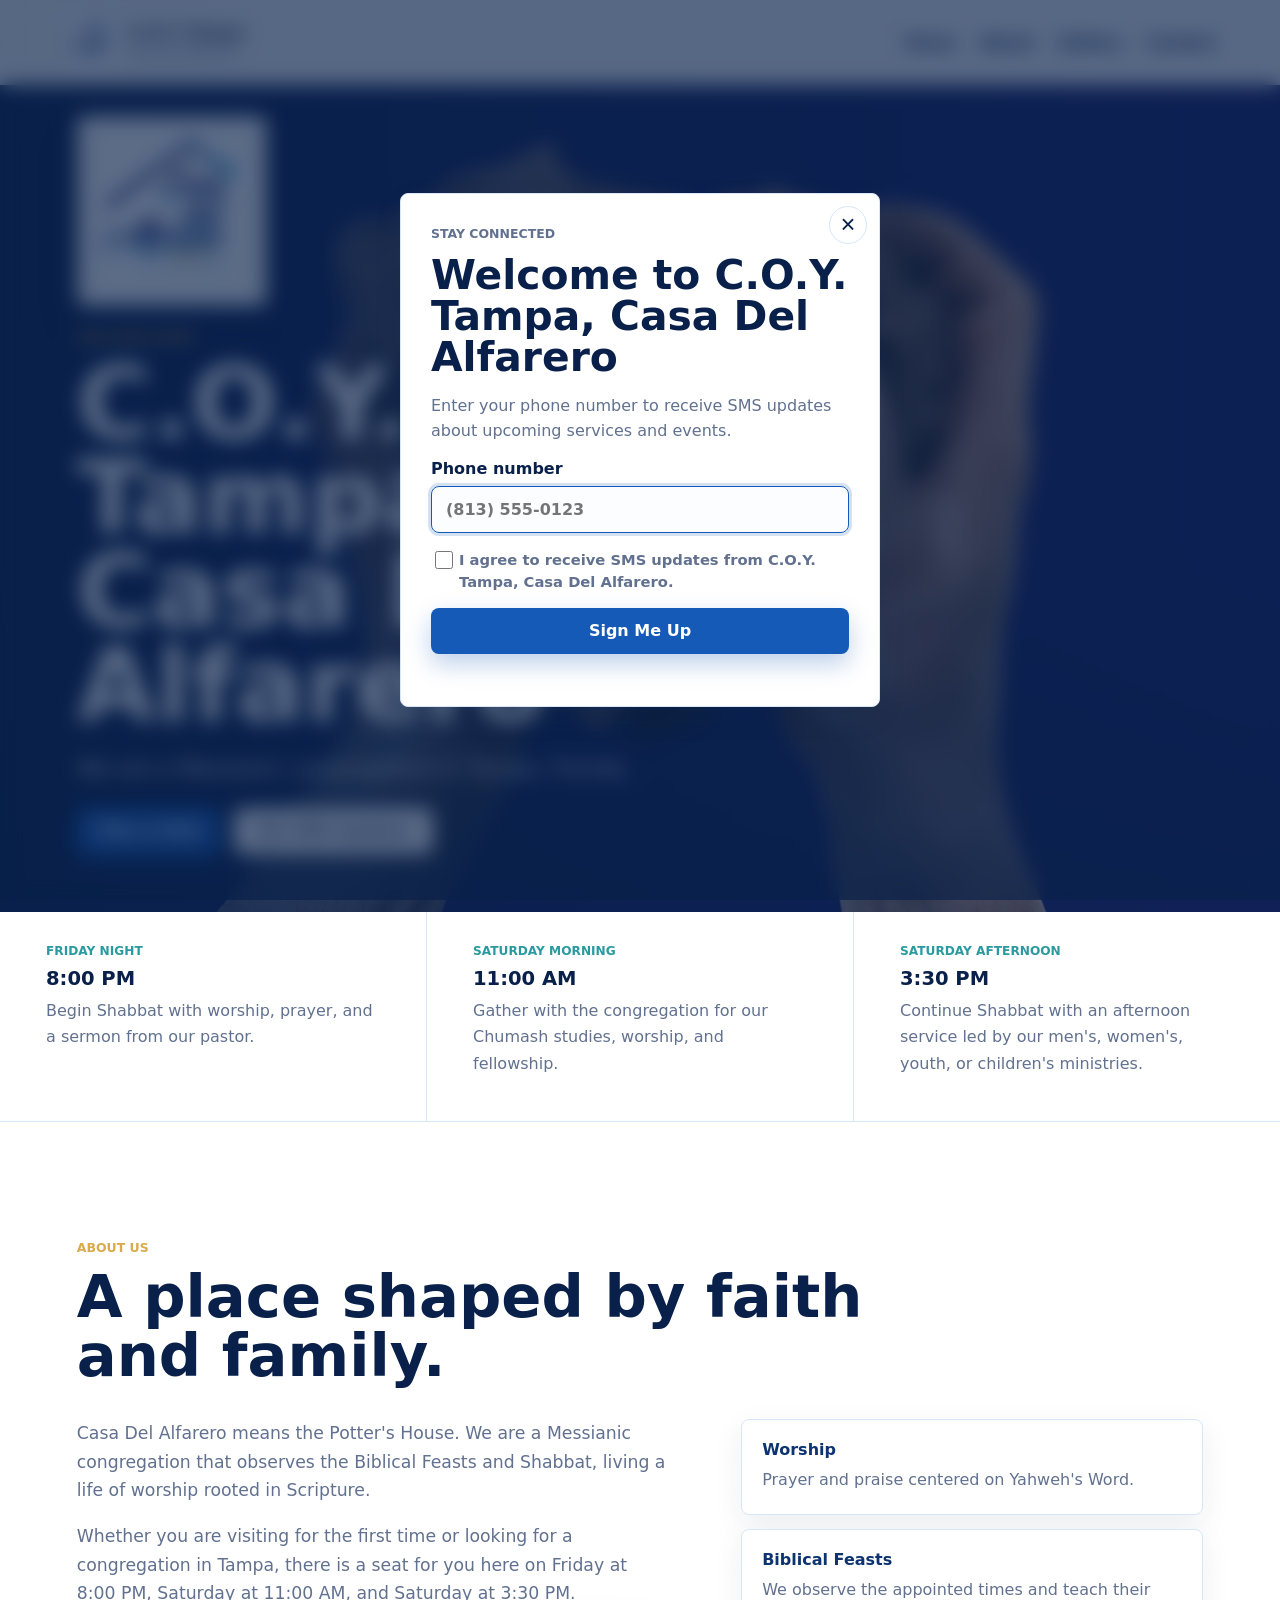
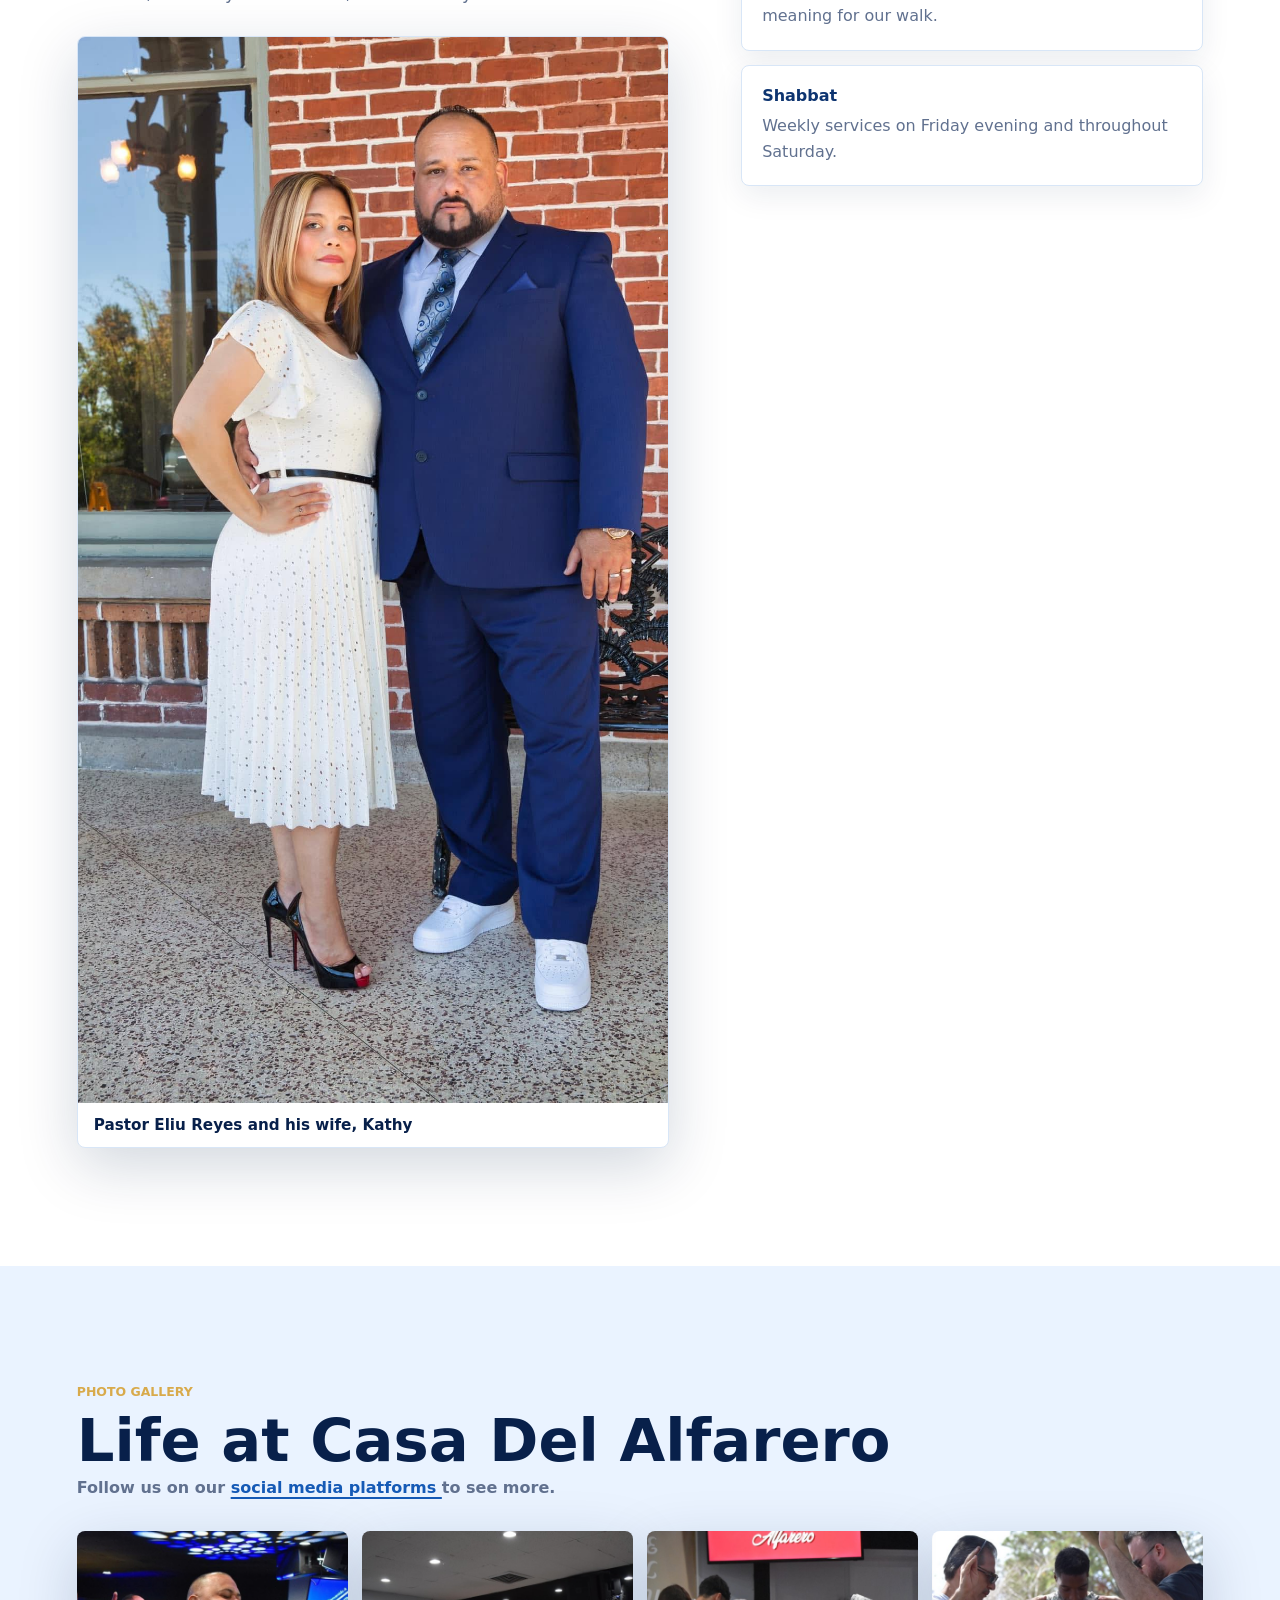
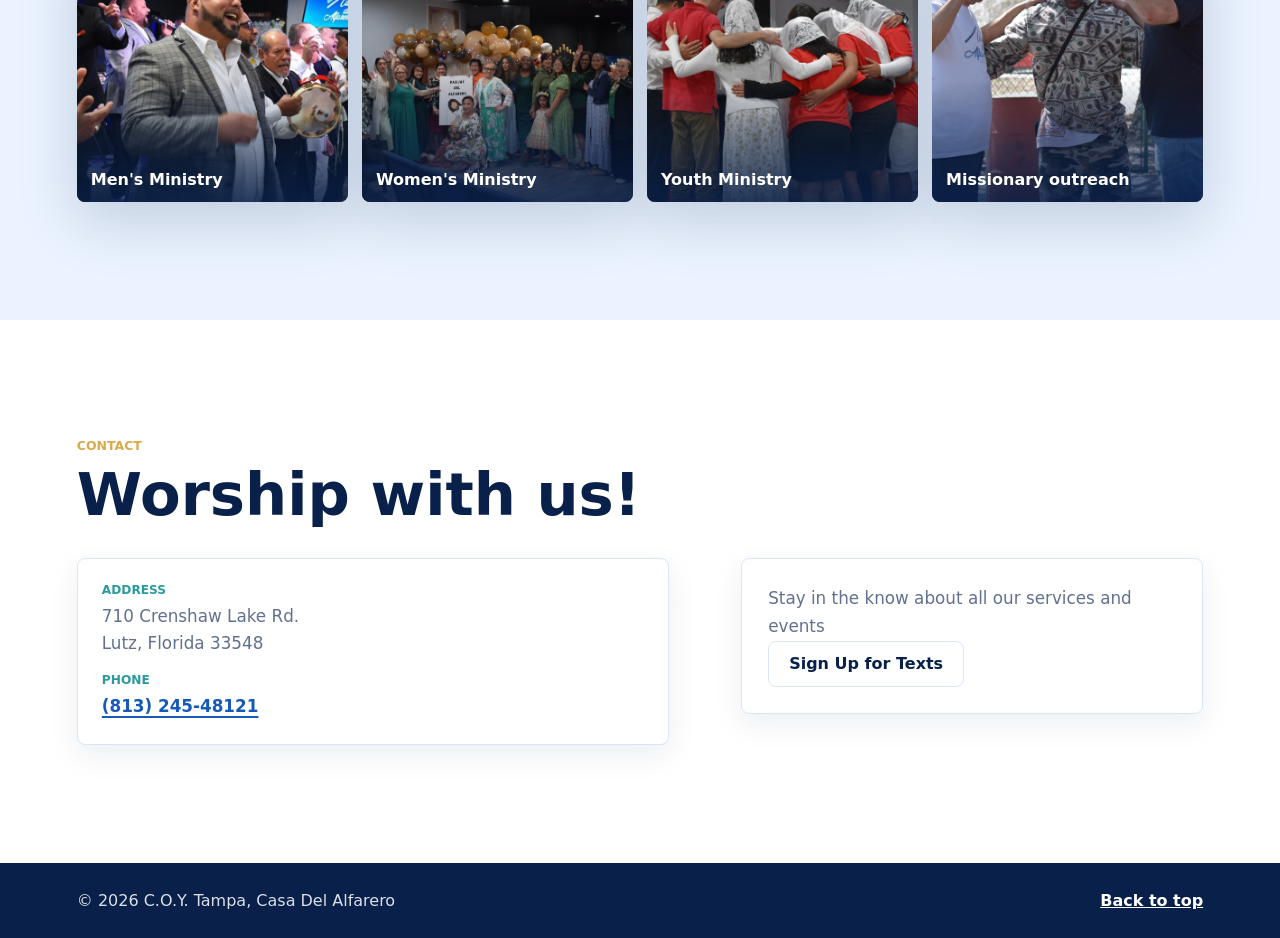
<file: index.html>
<!doctype html>
<html lang="en">
  <head>
    <meta charset="UTF-8" />
    <meta name="viewport" content="width=device-width, initial-scale=1.0" />
    <title>C.O.Y. Tampa, Casa Del Alfarero</title>
    <meta
      name="description"
      content="C.O.Y. Tampa, Casa Del Alfarero church website with service updates, events, gallery, and contact information."
    />
    <link rel="stylesheet" href="./styles.css?v=20260611-social" />
  </head>
  <body>
    <header class="site-header">
      <a class="brand" href="#home" aria-label="C.O.Y. Tampa, Casa Del Alfarero home">
        <img class="brand-logo" src="./assets/coy-logo.jpg" alt="Casa Del Alfarero C.O.Y. Tampa logo" />
        <span>
          <strong>C.O.Y. Tampa</strong>
          <small>Casa Del Alfarero</small>
        </span>
      </a>
      <nav class="nav-links" aria-label="Primary navigation">
        <a href="#home">Home</a>
        <a href="#about">About</a>
        <a href="#gallery">Gallery</a>
        <a href="#contact">Contact</a>
      </nav>
      <button class="menu-button" type="button" aria-label="Open menu" aria-expanded="false">
        <span></span>
        <span></span>
        <span></span>
      </button>
    </header>

    <main>
      <section id="home" class="hero">
        <div class="hero-bg" role="img" aria-label="Hands shaping clay"></div>
        <div class="hero-overlay"></div>
        <div class="hero-content">
          <img class="hero-logo" src="./assets/coy-logo.jpg" alt="Casa Del Alfarero C.O.Y. Tampa logo" />
          <p class="eyebrow" data-content="hero.eyebrow">Welcome home</p>
          <h1 data-content="hero.title">C.O.Y. Tampa, Casa Del Alfarero</h1>
          <p class="hero-copy" data-content="hero.copy">
            We are a Messianic congregation in Tampa, Florida.
          </p>
          <div class="hero-actions">
            <a class="button primary" href="#contact">Plan a Visit</a>
            <button class="button secondary" type="button" data-open-signup>Get SMS Updates</button>
          </div>
        </div>
      </section>

      <section class="info-band" aria-label="Quick service information">
        <article>
          <span data-content="services.0.label">Friday night</span>
          <strong data-content="services.0.time">8:00 PM</strong>
          <p data-content="services.0.description">Begin Shabbat with worship, prayer, and a sermon from our pastor.</p>
        </article>
        <article>
          <span data-content="services.1.label">Saturday morning</span>
          <strong data-content="services.1.time">11:00 AM</strong>
          <p data-content="services.1.description">Gather with the congregation for our Chumash studies, worship, and fellowship.</p>
        </article>
        <article>
          <span data-content="services.2.label">Saturday afternoon</span>
          <strong data-content="services.2.time">3:30 PM</strong>
          <p data-content="services.2.description">Continue Shabbat with an afternoon service led by our men's, women's, youth, or children's ministries.</p>
        </article>
      </section>

      <section id="about" class="section about-section">
        <div class="section-heading">
          <p class="eyebrow" data-content="about.eyebrow">About us</p>
          <h2 data-content="about.heading">A place shaped by faith and family.</h2>
        </div>
        <div class="about-grid">
          <div>
            <p data-content="about.paragraphs.0">
              Casa Del Alfarero means the Potter's House. We are a Messianic congregation
              that observes the Biblical Feasts and Shabbat, living a life of worship rooted in Scripture.
            </p>
            <p data-content="about.paragraphs.1">
              Whether you are visiting for the first time or looking for a congregation in Tampa,
              there is a seat for you here on Friday at 8:00 PM, Saturday at 11:00 AM, and
              Saturday at 3:30 PM.
            </p>
            <figure class="pastor-photo">
              <img
                src="./assets/pastor-elihu-kathy.jpg"
                alt="Pastor Eliu Reyes and his wife Kathy"
              />
              <figcaption>Pastor Eliu Reyes and his wife, Kathy</figcaption>
            </figure>
          </div>
          <div class="values">
            <div>
              <strong>Worship</strong>
              <span>Prayer and praise centered on Yahweh's Word.</span>
            </div>
            <div>
              <strong>Biblical Feasts</strong>
              <span>We observe the appointed times and teach their meaning for our walk.</span>
            </div>
            <div>
              <strong>Shabbat</strong>
              <span>Weekly services on Friday evening and throughout Saturday.</span>
            </div>
          </div>
        </div>
      </section>

      <section id="gallery" class="section gallery-section">
        <div class="section-heading gallery-heading">
          <div>
            <p class="eyebrow" data-content="gallery.eyebrow">Photo gallery</p>
            <h2 data-content="gallery.heading">Life at Casa Del Alfarero</h2>
            <p class="gallery-follow">
              <span data-content="gallery.followPrefix">Follow us on</span>
              <a href="https://linktr.ee/coytampa" target="_blank" rel="noreferrer">
                social media platforms
              </a>
              <span data-content="gallery.followSuffix"></span>
            </p>
          </div>
        </div>
        <div class="gallery-status" data-gallery-status hidden></div>
        <div class="gallery-grid" data-gallery-grid aria-live="polite"></div>
      </section>

      <section id="contact" class="section contact-section">
        <div class="section-heading">
          <p class="eyebrow" data-content="contact.eyebrow">Contact</p>
          <h2 data-content="contact.heading">Connect with us.</h2>
        </div>
        <div class="contact-layout">
          <div class="contact-info">
            <strong>C.O.Y. Tampa, Casa Del Alfarero</strong>
            <div>
              <span>Address</span>
              <p>710 Crenshaw Lake Rd.<br />Lutz, Florida 33548</p>
            </div>
            <div>
              <span>Phone</span>
              <p><a href="tel:+181324548121">(813) 245-48121</a></p>
            </div>
          </div>
          <form class="contact-form is-hidden" data-contact-form>
            <label>
              Name
              <input type="text" name="name" autocomplete="name" />
            </label>
            <label>
              Phone
              <input type="tel" name="phone" autocomplete="tel" />
            </label>
            <label>
              Message
              <textarea name="message" rows="5"></textarea>
            </label>
            <button class="button primary" type="submit">Send Message</button>
            <p class="form-note" data-contact-note></p>
          </form>
          <aside class="contact-card">
            <strong data-content="contact.cardTitle">C.O.Y. Tampa, Casa Del Alfarero</strong>
            <p data-content="contact.cardText">Stay in the know about all our services and events.</p>
            <button class="button secondary" type="button" data-open-signup>Sign Up for Texts</button>
          </aside>
        </div>
      </section>
    </main>

    <footer class="site-footer">
      <span>© <span data-year></span> C.O.Y. Tampa, Casa Del Alfarero</span>
      <a href="#home">Back to top</a>
    </footer>

    <div class="modal-shell" data-signup-modal aria-hidden="true">
      <div class="modal-backdrop" data-close-signup></div>
      <section class="signup-modal" role="dialog" aria-modal="true" aria-labelledby="signup-title">
        <button class="modal-close" type="button" aria-label="Close signup" data-close-signup>×</button>
        <p class="eyebrow">Stay connected</p>
        <h2 id="signup-title">Welcome to C.O.Y. Tampa, Casa Del Alfarero</h2>
        <p>
          Enter your phone number to receive SMS updates about upcoming services and events.
        </p>
        <form name="sms-signup" data-sms-form>
          <label>
            Phone number
            <input
              type="tel"
              name="phone"
              inputmode="tel"
              autocomplete="tel"
              placeholder="(813) 555-0123"
              required
            />
          </label>
          <label class="checkbox-row">
            <input type="checkbox" name="consent" required />
            <span>I agree to receive SMS updates from C.O.Y. Tampa, Casa Del Alfarero.</span>
          </label>
          <button class="button primary full" type="submit">Sign Me Up</button>
          <p class="form-note" data-sms-note></p>
        </form>
      </section>
    </div>

    <script src="./config.js?v=2"></script>
    <script src="./script.js?v=2"></script>
  </body>
</html>
</file>
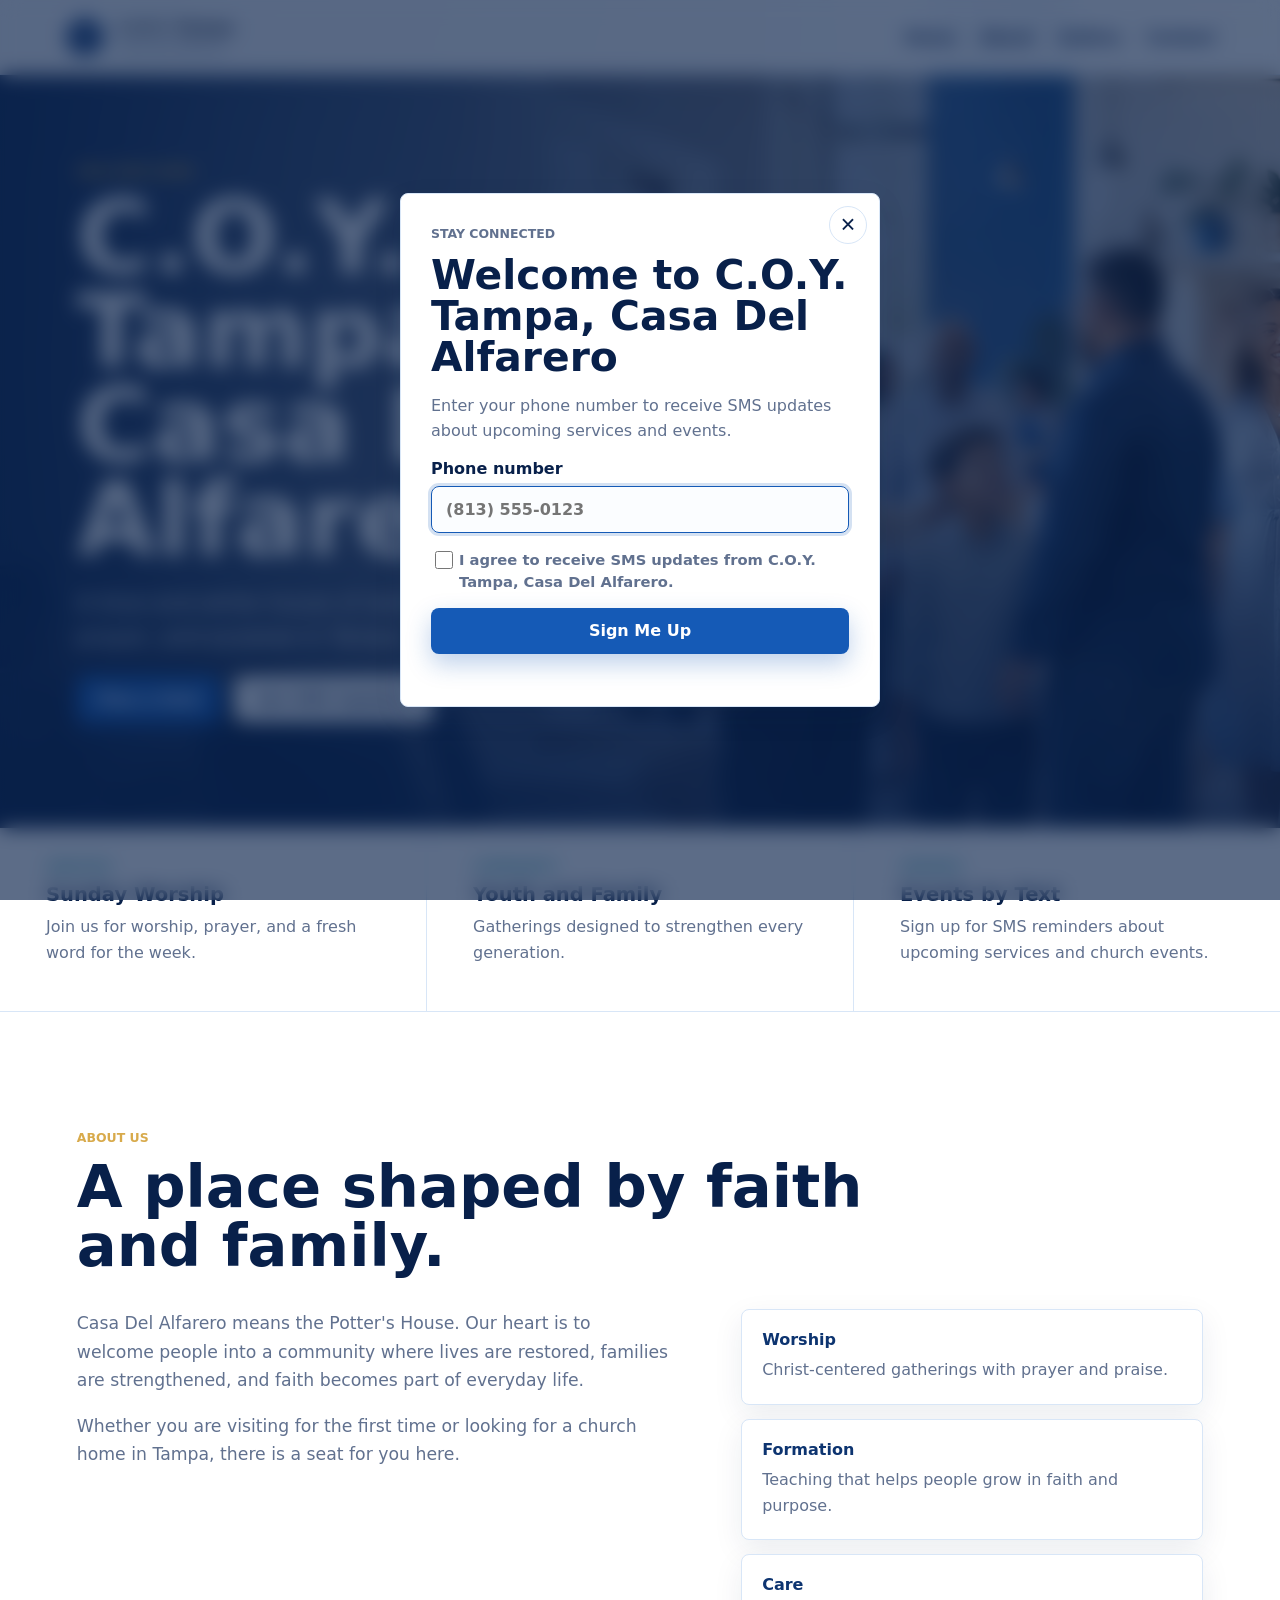
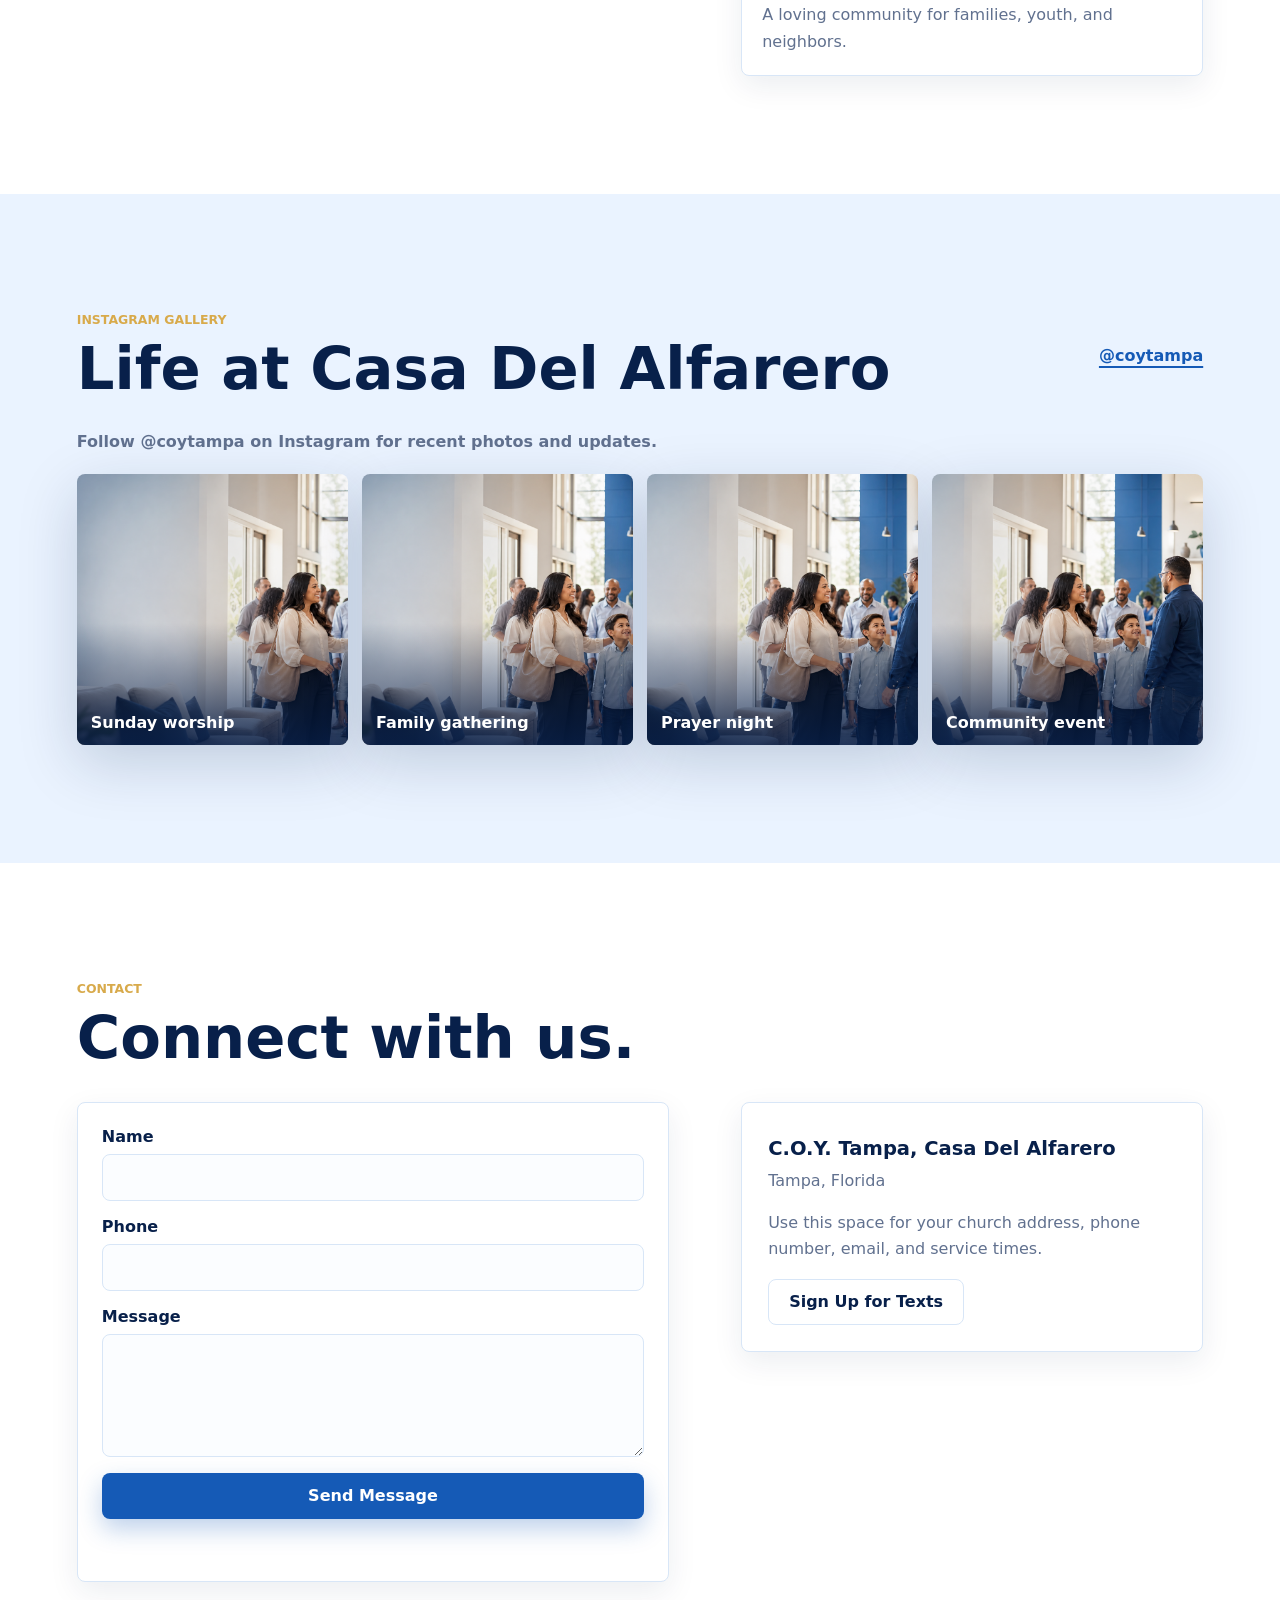
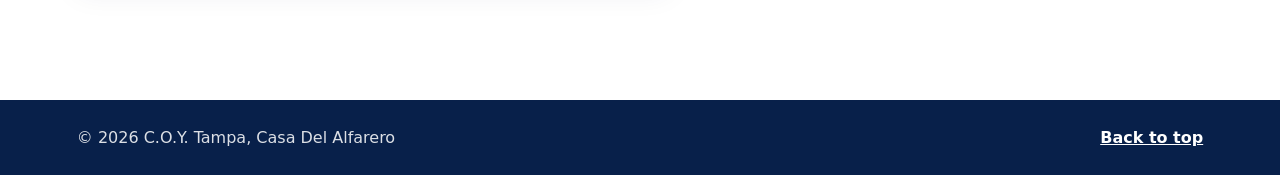
<file: coy-tampa/index.html>
<!doctype html>
<html lang="en">
  <head>
    <meta charset="UTF-8" />
    <meta name="viewport" content="width=device-width, initial-scale=1.0" />
    <title>C.O.Y. Tampa, Casa Del Alfarero</title>
    <meta
      name="description"
      content="C.O.Y. Tampa, Casa Del Alfarero church website with service updates, events, gallery, and contact information."
    />
    <link rel="stylesheet" href="./styles.css" />
  </head>
  <body>
    <header class="site-header">
      <a class="brand" href="#home" aria-label="C.O.Y. Tampa, Casa Del Alfarero home">
        <span class="brand-mark">C</span>
        <span>
          <strong>C.O.Y. Tampa</strong>
          <small>Casa Del Alfarero</small>
        </span>
      </a>
      <nav class="nav-links" aria-label="Primary navigation">
        <a href="#home">Home</a>
        <a href="#about">About</a>
        <a href="#gallery">Gallery</a>
        <a href="#contact">Contact</a>
      </nav>
      <button class="menu-button" type="button" aria-label="Open menu" aria-expanded="false">
        <span></span>
        <span></span>
        <span></span>
      </button>
    </header>

    <main>
      <section id="home" class="hero">
        <div class="hero-bg" role="img" aria-label="Welcoming church community gathering"></div>
        <div class="hero-overlay"></div>
        <div class="hero-content">
          <p class="eyebrow">Welcome home</p>
          <h1>C.O.Y. Tampa, Casa Del Alfarero</h1>
          <p class="hero-copy">
            A blue-and-white house of worship, community, prayer, and purpose in Tampa.
          </p>
          <div class="hero-actions">
            <a class="button primary" href="#contact">Plan a Visit</a>
            <button class="button secondary" type="button" data-open-signup>Get SMS Updates</button>
          </div>
        </div>
      </section>

      <section class="info-band" aria-label="Quick service information">
        <article>
          <span>Services</span>
          <strong>Sunday Worship</strong>
          <p>Join us for worship, prayer, and a fresh word for the week.</p>
        </article>
        <article>
          <span>Community</span>
          <strong>Youth and Family</strong>
          <p>Gatherings designed to strengthen every generation.</p>
        </article>
        <article>
          <span>Updates</span>
          <strong>Events by Text</strong>
          <p>Sign up for SMS reminders about upcoming services and church events.</p>
        </article>
      </section>

      <section id="about" class="section about-section">
        <div class="section-heading">
          <p class="eyebrow">About us</p>
          <h2>A place shaped by faith and family.</h2>
        </div>
        <div class="about-grid">
          <div>
            <p>
              Casa Del Alfarero means the Potter's House. Our heart is to welcome people into
              a community where lives are restored, families are strengthened, and faith becomes
              part of everyday life.
            </p>
            <p>
              Whether you are visiting for the first time or looking for a church home in Tampa,
              there is a seat for you here.
            </p>
          </div>
          <div class="values">
            <div>
              <strong>Worship</strong>
              <span>Christ-centered gatherings with prayer and praise.</span>
            </div>
            <div>
              <strong>Formation</strong>
              <span>Teaching that helps people grow in faith and purpose.</span>
            </div>
            <div>
              <strong>Care</strong>
              <span>A loving community for families, youth, and neighbors.</span>
            </div>
          </div>
        </div>
      </section>

      <section id="gallery" class="section gallery-section">
        <div class="section-heading gallery-heading">
          <div>
            <p class="eyebrow">Instagram gallery</p>
            <h2>Life at Casa Del Alfarero</h2>
          </div>
          <a class="text-link" href="https://www.instagram.com/coytampa/" target="_blank" rel="noreferrer">
            @coytampa
          </a>
        </div>
        <div class="gallery-status" data-gallery-status>Loading recent photos...</div>
        <div class="gallery-grid" data-gallery-grid aria-live="polite"></div>
      </section>

      <section id="contact" class="section contact-section">
        <div class="section-heading">
          <p class="eyebrow">Contact</p>
          <h2>Connect with us.</h2>
        </div>
        <div class="contact-layout">
          <form class="contact-form" data-contact-form>
            <label>
              Name
              <input type="text" name="name" autocomplete="name" required />
            </label>
            <label>
              Phone
              <input type="tel" name="phone" autocomplete="tel" required />
            </label>
            <label>
              Message
              <textarea name="message" rows="5" required></textarea>
            </label>
            <button class="button primary" type="submit">Send Message</button>
            <p class="form-note" data-contact-note></p>
          </form>
          <aside class="contact-card">
            <strong>C.O.Y. Tampa, Casa Del Alfarero</strong>
            <p>Tampa, Florida</p>
            <p>Use this space for your church address, phone number, email, and service times.</p>
            <button class="button secondary" type="button" data-open-signup>Sign Up for Texts</button>
          </aside>
        </div>
      </section>
    </main>

    <footer class="site-footer">
      <span>© <span data-year></span> C.O.Y. Tampa, Casa Del Alfarero</span>
      <a href="#home">Back to top</a>
    </footer>

    <div class="modal-shell" data-signup-modal aria-hidden="true">
      <div class="modal-backdrop" data-close-signup></div>
      <section class="signup-modal" role="dialog" aria-modal="true" aria-labelledby="signup-title">
        <button class="modal-close" type="button" aria-label="Close signup" data-close-signup>×</button>
        <p class="eyebrow">Stay connected</p>
        <h2 id="signup-title">Welcome to C.O.Y. Tampa, Casa Del Alfarero</h2>
        <p>
          Enter your phone number to receive SMS updates about upcoming services and events.
        </p>
        <form data-sms-form>
          <label>
            Phone number
            <input
              type="tel"
              name="phone"
              inputmode="tel"
              autocomplete="tel"
              placeholder="(813) 555-0123"
              required
            />
          </label>
          <label class="checkbox-row">
            <input type="checkbox" name="consent" required />
            <span>I agree to receive SMS updates from C.O.Y. Tampa, Casa Del Alfarero.</span>
          </label>
          <button class="button primary full" type="submit">Sign Me Up</button>
          <p class="form-note" data-sms-note></p>
        </form>
      </section>
    </div>

    <script src="./config.js?v=2"></script>
    <script src="./script.js?v=2"></script>
  </body>
</html>
</file>
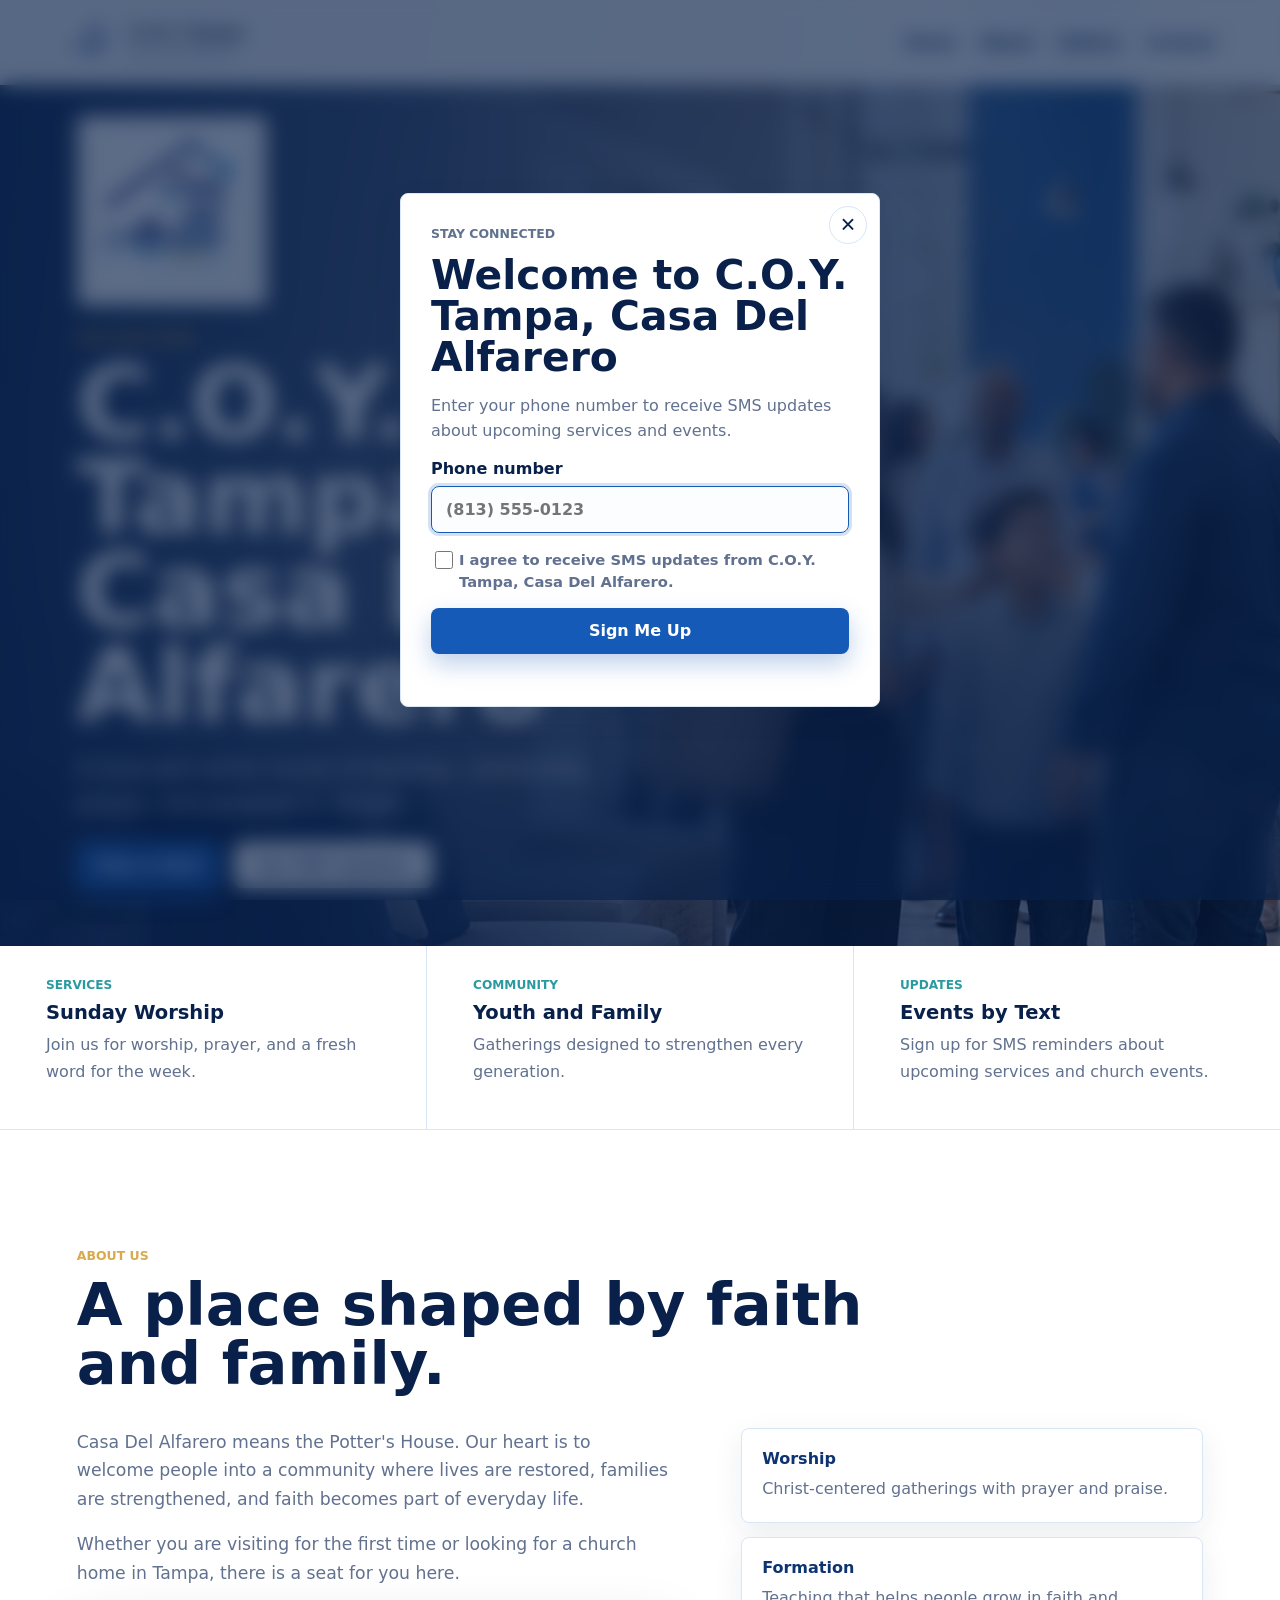
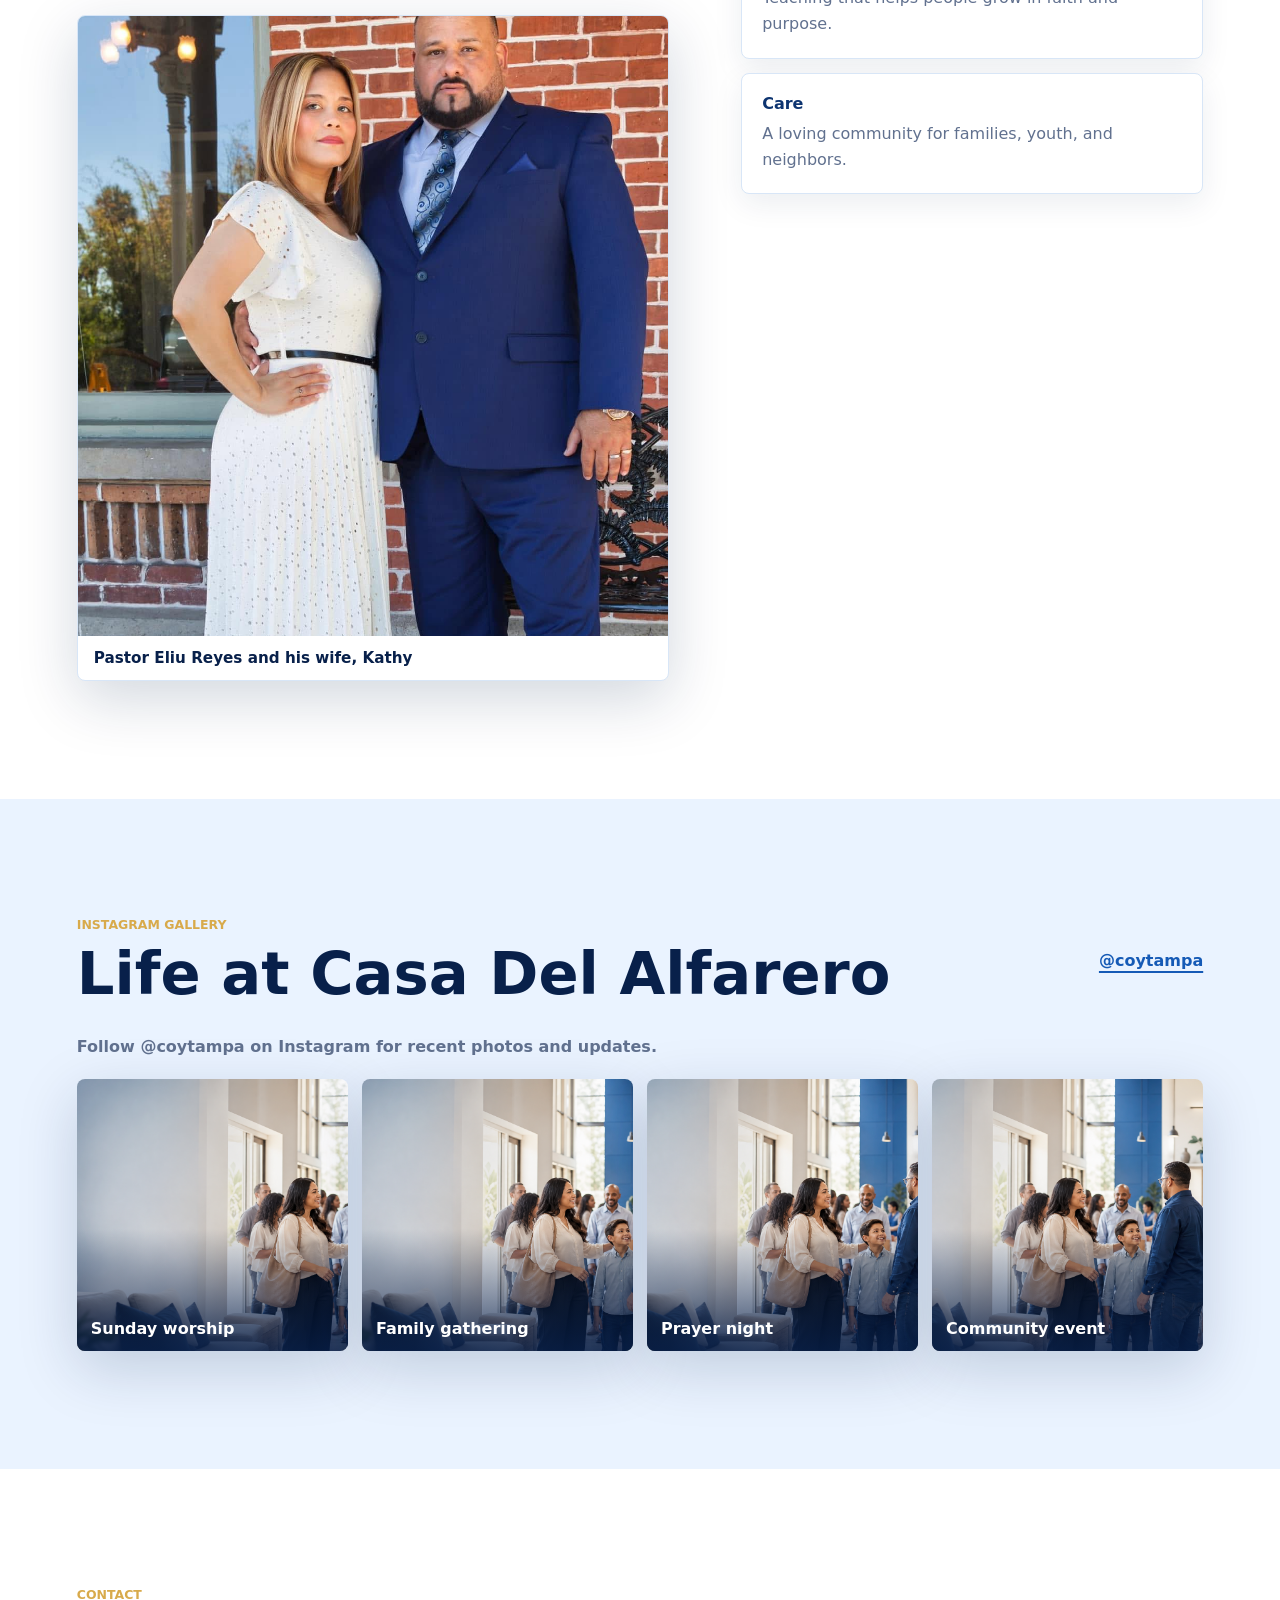
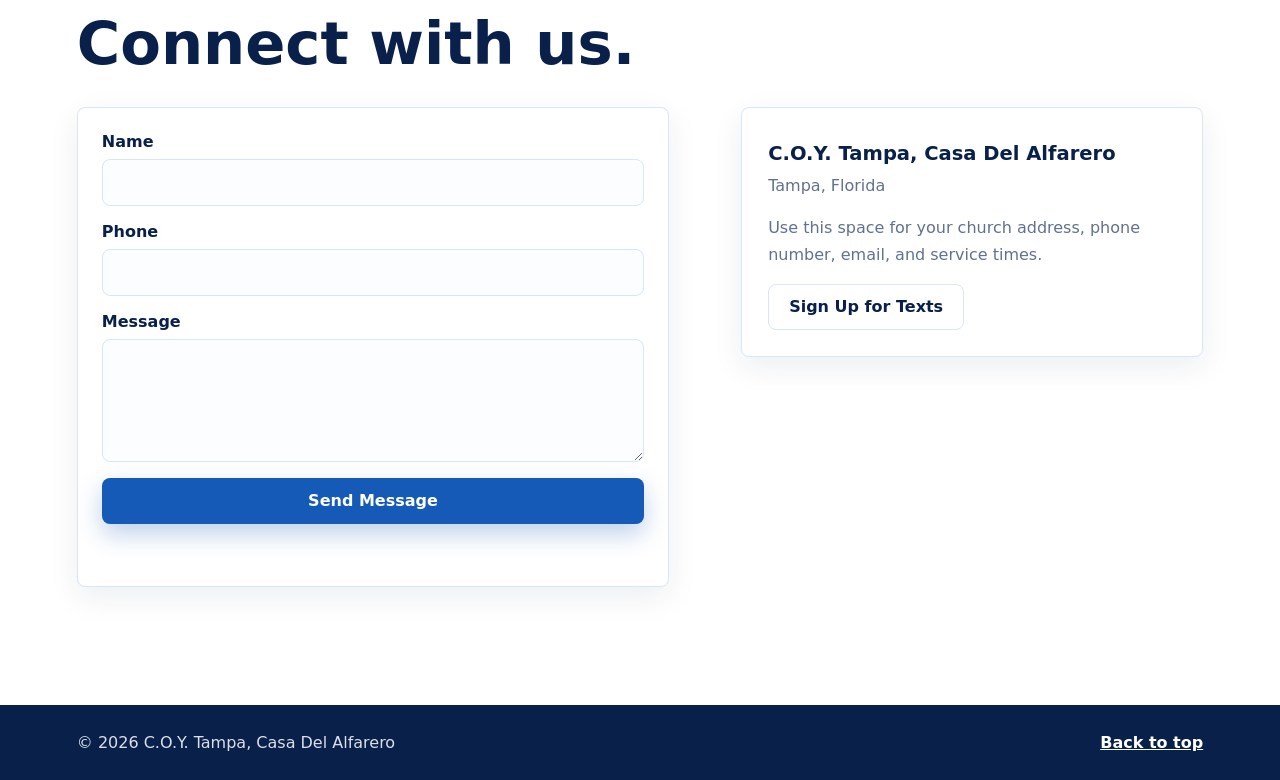
<file: coytampa-github-pages 2.0/index.html>
<!doctype html>
<html lang="en">
  <head>
    <meta charset="UTF-8" />
    <meta name="viewport" content="width=device-width, initial-scale=1.0" />
    <title>C.O.Y. Tampa, Casa Del Alfarero</title>
    <meta
      name="description"
      content="C.O.Y. Tampa, Casa Del Alfarero church website with service updates, events, gallery, and contact information."
    />
    <link rel="stylesheet" href="./styles.css" />
  </head>
  <body>
    <header class="site-header">
      <a class="brand" href="#home" aria-label="C.O.Y. Tampa, Casa Del Alfarero home">
        <img class="brand-logo" src="./assets/coy-logo.jpg" alt="Casa Del Alfarero C.O.Y. Tampa logo" />
        <span>
          <strong>C.O.Y. Tampa</strong>
          <small>Casa Del Alfarero</small>
        </span>
      </a>
      <nav class="nav-links" aria-label="Primary navigation">
        <a href="#home">Home</a>
        <a href="#about">About</a>
        <a href="#gallery">Gallery</a>
        <a href="#contact">Contact</a>
      </nav>
      <button class="menu-button" type="button" aria-label="Open menu" aria-expanded="false">
        <span></span>
        <span></span>
        <span></span>
      </button>
    </header>

    <main>
      <section id="home" class="hero">
        <div class="hero-bg" role="img" aria-label="Welcoming church community gathering"></div>
        <div class="hero-overlay"></div>
        <div class="hero-content">
          <img class="hero-logo" src="./assets/coy-logo.jpg" alt="Casa Del Alfarero C.O.Y. Tampa logo" />
          <p class="eyebrow">Welcome home</p>
          <h1>C.O.Y. Tampa, Casa Del Alfarero</h1>
          <p class="hero-copy">
            A blue-and-white house of worship, community, prayer, and purpose in Tampa.
          </p>
          <div class="hero-actions">
            <a class="button primary" href="#contact">Plan a Visit</a>
            <button class="button secondary" type="button" data-open-signup>Get SMS Updates</button>
          </div>
        </div>
      </section>

      <section class="info-band" aria-label="Quick service information">
        <article>
          <span>Services</span>
          <strong>Sunday Worship</strong>
          <p>Join us for worship, prayer, and a fresh word for the week.</p>
        </article>
        <article>
          <span>Community</span>
          <strong>Youth and Family</strong>
          <p>Gatherings designed to strengthen every generation.</p>
        </article>
        <article>
          <span>Updates</span>
          <strong>Events by Text</strong>
          <p>Sign up for SMS reminders about upcoming services and church events.</p>
        </article>
      </section>

      <section id="about" class="section about-section">
        <div class="section-heading">
          <p class="eyebrow">About us</p>
          <h2>A place shaped by faith and family.</h2>
        </div>
        <div class="about-grid">
          <div>
            <p>
              Casa Del Alfarero means the Potter's House. Our heart is to welcome people into
              a community where lives are restored, families are strengthened, and faith becomes
              part of everyday life.
            </p>
            <p>
              Whether you are visiting for the first time or looking for a church home in Tampa,
              there is a seat for you here.
            </p>
            <figure class="pastor-photo">
              <img
                src="./assets/pastor-elihu-kathy.jpg"
                alt="Pastor Eliu Reyes and his wife Kathy"
              />
              <figcaption>Pastor Eliu Reyes and his wife, Kathy</figcaption>
            </figure>
          </div>
          <div class="values">
            <div>
              <strong>Worship</strong>
              <span>Christ-centered gatherings with prayer and praise.</span>
            </div>
            <div>
              <strong>Formation</strong>
              <span>Teaching that helps people grow in faith and purpose.</span>
            </div>
            <div>
              <strong>Care</strong>
              <span>A loving community for families, youth, and neighbors.</span>
            </div>
          </div>
        </div>
      </section>

      <section id="gallery" class="section gallery-section">
        <div class="section-heading gallery-heading">
          <div>
            <p class="eyebrow">Instagram gallery</p>
            <h2>Life at Casa Del Alfarero</h2>
          </div>
          <a class="text-link" href="https://www.instagram.com/coytampa/" target="_blank" rel="noreferrer">
            @coytampa
          </a>
        </div>
        <div class="gallery-status" data-gallery-status>Loading recent photos...</div>
        <div class="gallery-grid" data-gallery-grid aria-live="polite"></div>
      </section>

      <section id="contact" class="section contact-section">
        <div class="section-heading">
          <p class="eyebrow">Contact</p>
          <h2>Connect with us.</h2>
        </div>
        <div class="contact-layout">
          <form class="contact-form" data-contact-form>
            <label>
              Name
              <input type="text" name="name" autocomplete="name" required />
            </label>
            <label>
              Phone
              <input type="tel" name="phone" autocomplete="tel" required />
            </label>
            <label>
              Message
              <textarea name="message" rows="5" required></textarea>
            </label>
            <button class="button primary" type="submit">Send Message</button>
            <p class="form-note" data-contact-note></p>
          </form>
          <aside class="contact-card">
            <strong>C.O.Y. Tampa, Casa Del Alfarero</strong>
            <p>Tampa, Florida</p>
            <p>Use this space for your church address, phone number, email, and service times.</p>
            <button class="button secondary" type="button" data-open-signup>Sign Up for Texts</button>
          </aside>
        </div>
      </section>
    </main>

    <footer class="site-footer">
      <span>© <span data-year></span> C.O.Y. Tampa, Casa Del Alfarero</span>
      <a href="#home">Back to top</a>
    </footer>

    <div class="modal-shell" data-signup-modal aria-hidden="true">
      <div class="modal-backdrop" data-close-signup></div>
      <section class="signup-modal" role="dialog" aria-modal="true" aria-labelledby="signup-title">
        <button class="modal-close" type="button" aria-label="Close signup" data-close-signup>×</button>
        <p class="eyebrow">Stay connected</p>
        <h2 id="signup-title">Welcome to C.O.Y. Tampa, Casa Del Alfarero</h2>
        <p>
          Enter your phone number to receive SMS updates about upcoming services and events.
        </p>
        <form data-sms-form>
          <label>
            Phone number
            <input
              type="tel"
              name="phone"
              inputmode="tel"
              autocomplete="tel"
              placeholder="(813) 555-0123"
              required
            />
          </label>
          <label class="checkbox-row">
            <input type="checkbox" name="consent" required />
            <span>I agree to receive SMS updates from C.O.Y. Tampa, Casa Del Alfarero.</span>
          </label>
          <button class="button primary full" type="submit">Sign Me Up</button>
          <p class="form-note" data-sms-note></p>
        </form>
      </section>
    </div>

    <script src="./config.js?v=2"></script>
    <script src="./script.js?v=2"></script>
  </body>
</html>
</file>
<file: styles.css>
:root {
  --blue-950: #08204a;
  --blue-850: #0d3470;
  --blue-700: #155ab6;
  --blue-100: #eaf3ff;
  --white: #ffffff;
  --ink: #13213a;
  --muted: #61718f;
  --line: #d8e6f7;
  --gold: #d8aa4b;
  --teal: #2b9aa0;
  --shadow: 0 18px 60px rgba(8, 32, 74, 0.18);
}

* {
  box-sizing: border-box;
}

html {
  scroll-behavior: smooth;
}

body {
  margin: 0;
  font-family:
    Inter, ui-sans-serif, system-ui, -apple-system, BlinkMacSystemFont, "Segoe UI", sans-serif;
  color: var(--ink);
  background: var(--white);
}

body.modal-open {
  overflow: hidden;
}

a {
  color: inherit;
}

.site-header {
  position: fixed;
  inset: 0 0 auto;
  z-index: 20;
  display: flex;
  align-items: center;
  justify-content: space-between;
  gap: 24px;
  padding: 16px clamp(18px, 5vw, 64px);
  background: rgba(255, 255, 255, 0.94);
  border-bottom: 1px solid rgba(216, 230, 247, 0.8);
  backdrop-filter: blur(18px);
}

.brand {
  display: inline-flex;
  align-items: center;
  gap: 12px;
  text-decoration: none;
}

.brand-logo {
  width: 52px;
  height: 52px;
  object-fit: contain;
  background: var(--white);
  border: 1px solid var(--line);
  border-radius: 8px;
}

.brand strong,
.brand small {
  display: block;
  line-height: 1.1;
}

.brand small {
  margin-top: 4px;
  color: var(--muted);
  font-size: 0.78rem;
}

.nav-links {
  display: flex;
  align-items: center;
  gap: 24px;
  font-weight: 700;
  color: var(--blue-950);
}

.nav-links a {
  text-decoration: none;
}

.menu-button {
  display: none;
  width: 42px;
  height: 42px;
  padding: 10px;
  border: 1px solid var(--line);
  background: var(--white);
  border-radius: 8px;
}

.menu-button span {
  display: block;
  height: 2px;
  margin: 5px 0;
  background: var(--blue-950);
}

.hero {
  position: relative;
  display: grid;
  min-height: 92vh;
  padding: 116px clamp(20px, 6vw, 80px) 58px;
  align-items: center;
  overflow: hidden;
  color: var(--white);
}

.hero-bg,
.hero-overlay {
  position: absolute;
  inset: 0;
}

.hero-bg {
  background-image: url("./assets/Hero.jpg");
  background-position: center;
  background-size: cover;
  transform: scale(1.02);
}

.hero-overlay {
  background:
    linear-gradient(90deg, rgba(8, 32, 74, 0.92) 0%, rgba(8, 32, 74, 0.62) 42%, rgba(8, 32, 74, 0.16) 100%),
    linear-gradient(0deg, rgba(8, 32, 74, 0.56), rgba(8, 32, 74, 0.02) 38%);
}

.hero-content {
  position: relative;
  width: min(680px, 100%);
}

.hero-logo {
  width: min(190px, 48vw);
  height: auto;
  margin-bottom: 20px;
  padding: 12px;
  background: rgba(255, 255, 255, 0.94);
  border-radius: 8px;
  box-shadow: 0 18px 42px rgba(8, 32, 74, 0.24);
}

.eyebrow {
  margin: 0 0 12px;
  color: var(--gold);
  font-size: 0.78rem;
  font-weight: 900;
  letter-spacing: 0;
  text-transform: uppercase;
}

h1,
h2,
p {
  margin-top: 0;
}

h1 {
  margin-bottom: 18px;
  font-size: clamp(3.1rem, 8vw, 6.9rem);
  line-height: 0.92;
  letter-spacing: 0;
}

h2 {
  margin-bottom: 0;
  color: var(--blue-950);
  font-size: clamp(2rem, 5vw, 3.7rem);
  line-height: 1;
  letter-spacing: 0;
}

.hero-copy {
  max-width: 560px;
  color: rgba(255, 255, 255, 0.9);
  font-size: clamp(1.08rem, 2vw, 1.35rem);
  line-height: 1.6;
}

.hero-actions,
.gallery-heading,
.site-footer {
  display: flex;
  align-items: center;
  gap: 14px;
  flex-wrap: wrap;
}

.button {
  display: inline-flex;
  min-height: 46px;
  align-items: center;
  justify-content: center;
  padding: 0 20px;
  border: 1px solid transparent;
  border-radius: 8px;
  font: inherit;
  font-weight: 850;
  text-decoration: none;
  cursor: pointer;
}

.button.primary {
  color: var(--white);
  background: var(--blue-700);
  box-shadow: 0 10px 24px rgba(21, 90, 182, 0.28);
}

.button.secondary {
  color: var(--blue-950);
  background: var(--white);
  border-color: var(--line);
}

.button.full {
  width: 100%;
}

.info-band {
  display: grid;
  grid-template-columns: repeat(3, 1fr);
  gap: 1px;
  background: var(--line);
  border-bottom: 1px solid var(--line);
}

.info-band article {
  padding: 28px clamp(20px, 4vw, 46px);
  background: var(--white);
}

.info-band span {
  color: var(--teal);
  font-size: 0.76rem;
  font-weight: 900;
  text-transform: uppercase;
}

.info-band strong,
.contact-card strong {
  display: block;
  margin: 8px 0;
  color: var(--blue-950);
  font-size: 1.22rem;
}

.info-band p,
.about-grid p,
.values span,
.contact-card p {
  color: var(--muted);
  line-height: 1.65;
}

.section {
  padding: clamp(68px, 10vw, 118px) clamp(20px, 6vw, 80px);
}

.section-heading {
  width: min(900px, 100%);
  margin-bottom: 34px;
}

.about-grid,
.contact-layout {
  display: grid;
  grid-template-columns: minmax(0, 1fr) minmax(320px, 0.78fr);
  gap: clamp(30px, 6vw, 72px);
  align-items: start;
}

.about-grid > div:first-child {
  font-size: 1.08rem;
}

.pastor-photo {
  margin: 28px 0 0;
  overflow: hidden;
  border: 1px solid var(--line);
  border-radius: 8px;
  background: var(--white);
  box-shadow: var(--shadow);
}

.pastor-photo img {
  display: block;
  width: 100%;
  height: auto;
  max-height: none;
  object-fit: contain;
  object-position: center top;
}

.pastor-photo figcaption {
  padding: 13px 16px;
  color: var(--blue-950);
  font-size: 0.95rem;
  font-weight: 850;
}

.values {
  display: grid;
  gap: 14px;
}

.values div,
.contact-card,
.contact-info,
.signup-modal {
  border: 1px solid var(--line);
  border-radius: 8px;
  background: var(--white);
  box-shadow: 0 10px 30px rgba(8, 32, 74, 0.08);
}

.values div {
  padding: 20px;
}

.values strong {
  display: block;
  margin-bottom: 8px;
  color: var(--blue-850);
}

.gallery-section {
  background: var(--blue-100);
}

.gallery-heading {
  justify-content: space-between;
  width: 100%;
}

.gallery-follow {
  margin: 8px 0 0;
  color: var(--muted);
  font-weight: 750;
}

.gallery-follow a {
  color: var(--blue-700);
  font-weight: 900;
  text-decoration-thickness: 2px;
  text-underline-offset: 4px;
}

.text-link {
  color: var(--blue-700);
  font-weight: 850;
  text-decoration-thickness: 2px;
  text-underline-offset: 5px;
}

.gallery-status {
  min-height: 24px;
  margin-bottom: 18px;
  color: var(--muted);
  font-weight: 700;
}

.gallery-grid {
  display: grid;
  grid-template-columns: repeat(4, minmax(0, 1fr));
  gap: 14px;
}

.gallery-item {
  position: relative;
  aspect-ratio: 1;
  overflow: hidden;
  color: var(--white);
  border-radius: 8px;
  box-shadow: var(--shadow);
  isolation: isolate;
}

.gallery-item img {
  width: 100%;
  height: 100%;
  object-fit: cover;
  object-position: var(--focus-x, 50%) center;
  transition: transform 220ms ease;
}

.gallery-item::after {
  position: absolute;
  inset: auto 0 0;
  height: 45%;
  content: "";
  background: linear-gradient(transparent, rgba(8, 32, 74, 0.84));
  z-index: 1;
}

.gallery-item span {
  position: absolute;
  inset: auto 14px 12px;
  z-index: 2;
  font-weight: 850;
  line-height: 1.25;
}

.contact-form,
.contact-info {
  display: grid;
  gap: 16px;
  padding: 24px;
}

.is-hidden {
  display: none !important;
}

.contact-info strong {
  display: block;
  color: var(--blue-950);
  font-size: 1.25rem;
}

.contact-info span {
  display: block;
  margin-bottom: 6px;
  color: var(--teal);
  font-size: 0.76rem;
  font-weight: 900;
  text-transform: uppercase;
}

.contact-info p {
  margin: 0;
  color: var(--muted);
  font-size: 1.05rem;
  line-height: 1.6;
}

.contact-info a {
  color: var(--blue-700);
  font-weight: 850;
  text-decoration-thickness: 2px;
  text-underline-offset: 4px;
}

label {
  display: grid;
  gap: 8px;
  color: var(--blue-950);
  font-weight: 800;
}

input,
textarea {
  width: 100%;
  border: 1px solid var(--line);
  border-radius: 8px;
  padding: 13px 14px;
  color: var(--ink);
  font: inherit;
  background: #fbfdff;
}

input:focus,
textarea:focus {
  outline: 3px solid rgba(21, 90, 182, 0.18);
  border-color: var(--blue-700);
}

.form-note {
  min-height: 22px;
  margin: 0;
  color: var(--teal);
  font-weight: 800;
}

.contact-card {
  padding: 26px;
}

.site-footer {
  justify-content: space-between;
  padding: 28px clamp(20px, 6vw, 80px);
  color: rgba(255, 255, 255, 0.86);
  background: var(--blue-950);
}

.site-footer a {
  color: var(--white);
  font-weight: 850;
}

.modal-shell {
  position: fixed;
  inset: 0;
  z-index: 40;
  display: none;
  place-items: center;
  padding: 20px;
}

.modal-shell.is-visible {
  display: grid;
}

.modal-backdrop {
  position: absolute;
  inset: 0;
  background: rgba(8, 32, 74, 0.66);
  backdrop-filter: blur(10px);
}

.signup-modal {
  position: relative;
  width: min(480px, 100%);
  padding: 30px;
}

.signup-modal h2 {
  margin-bottom: 16px;
  font-size: clamp(1.8rem, 6vw, 2.55rem);
}

.signup-modal p {
  color: var(--muted);
  line-height: 1.55;
}

.modal-close {
  position: absolute;
  top: 12px;
  right: 12px;
  width: 38px;
  height: 38px;
  color: var(--blue-950);
  border: 1px solid var(--line);
  border-radius: 50%;
  background: var(--white);
  font-size: 1.6rem;
  line-height: 1;
  cursor: pointer;
}

.checkbox-row {
  grid-template-columns: 18px 1fr;
  align-items: start;
  gap: 10px;
  margin: 16px 0;
  color: var(--muted);
  font-size: 0.92rem;
  font-weight: 650;
  line-height: 1.45;
}

.checkbox-row input {
  width: 18px;
  height: 18px;
  margin-top: 2px;
}

.hidden-field {
  position: absolute !important;
  width: 1px !important;
  height: 1px !important;
  overflow: hidden !important;
  clip: rect(0 0 0 0) !important;
  white-space: nowrap !important;
  opacity: 0 !important;
  pointer-events: none !important;
}

@media (max-width: 820px) {
  .menu-button {
    display: block;
  }

  .nav-links {
    position: absolute;
    top: 74px;
    right: 18px;
    display: none;
    width: min(280px, calc(100vw - 36px));
    padding: 14px;
    align-items: stretch;
    flex-direction: column;
    gap: 4px;
    background: var(--white);
    border: 1px solid var(--line);
    border-radius: 8px;
    box-shadow: var(--shadow);
  }

  .nav-links.is-open {
    display: flex;
  }

  .nav-links a {
    padding: 12px;
  }

  .hero {
    min-height: 88vh;
  }

  .info-band,
  .about-grid,
  .contact-layout {
    grid-template-columns: 1fr;
  }

  .gallery-grid {
    grid-template-columns: repeat(2, minmax(0, 1fr));
  }
}

@media (max-width: 520px) {
  .brand small {
    display: none;
  }

  h1 {
    font-size: clamp(2.65rem, 16vw, 4rem);
  }

  .hero-actions .button {
    width: 100%;
  }

  .gallery-grid {
    grid-template-columns: 1fr;
  }

  .site-footer {
    align-items: flex-start;
    flex-direction: column;
  }
}


/* Live GitHub contact/gallery cleanup */
.contact-form {
  display: none !important;
}

.contact-card p {
  white-space: pre-line;
}

.gallery-follow a {
  font-size: 0;
}

.gallery-follow a::after {
  content: "Instagram";
  font-size: 1rem;
}

.gallery-follow [data-content="gallery.followSuffix"] {
  display: none;
}


.gallery-follow [data-content="gallery.followSuffix"] {
    display: inline;
}


.gallery-follow span {
    display: inline !important;
}


.contact-info > strong,
.contact-card > strong {
    display: none;
}


.hero-bg {
    background-image: url("./assets/Hero.jpg") !important;
}


.contact-card p {
    font-size: 0;
}

.contact-card p::before {
    content: "Stay in the know about all our services and events";
    font-size: 1.05rem;
}


.gallery-follow a {
      font-size: inherit;
}

.gallery-follow a::after {
      content: none;
}
</file>
<file: coy-tampa/styles.css>
:root {
  --blue-950: #08204a;
  --blue-850: #0d3470;
  --blue-700: #155ab6;
  --blue-100: #eaf3ff;
  --white: #ffffff;
  --ink: #13213a;
  --muted: #61718f;
  --line: #d8e6f7;
  --gold: #d8aa4b;
  --teal: #2b9aa0;
  --shadow: 0 18px 60px rgba(8, 32, 74, 0.18);
}

* {
  box-sizing: border-box;
}

html {
  scroll-behavior: smooth;
}

body {
  margin: 0;
  font-family:
    Inter, ui-sans-serif, system-ui, -apple-system, BlinkMacSystemFont, "Segoe UI", sans-serif;
  color: var(--ink);
  background: var(--white);
}

body.modal-open {
  overflow: hidden;
}

a {
  color: inherit;
}

.site-header {
  position: fixed;
  inset: 0 0 auto;
  z-index: 20;
  display: flex;
  align-items: center;
  justify-content: space-between;
  gap: 24px;
  padding: 16px clamp(18px, 5vw, 64px);
  background: rgba(255, 255, 255, 0.94);
  border-bottom: 1px solid rgba(216, 230, 247, 0.8);
  backdrop-filter: blur(18px);
}

.brand {
  display: inline-flex;
  align-items: center;
  gap: 12px;
  text-decoration: none;
}

.brand-mark {
  display: grid;
  width: 42px;
  height: 42px;
  place-items: center;
  color: var(--white);
  font-weight: 800;
  background: var(--blue-850);
  border: 3px solid var(--blue-100);
  border-radius: 50%;
}

.brand strong,
.brand small {
  display: block;
  line-height: 1.1;
}

.brand small {
  margin-top: 4px;
  color: var(--muted);
  font-size: 0.78rem;
}

.nav-links {
  display: flex;
  align-items: center;
  gap: 24px;
  font-weight: 700;
  color: var(--blue-950);
}

.nav-links a {
  text-decoration: none;
}

.menu-button {
  display: none;
  width: 42px;
  height: 42px;
  padding: 10px;
  border: 1px solid var(--line);
  background: var(--white);
  border-radius: 8px;
}

.menu-button span {
  display: block;
  height: 2px;
  margin: 5px 0;
  background: var(--blue-950);
}

.hero {
  position: relative;
  display: grid;
  min-height: 92vh;
  padding: 116px clamp(20px, 6vw, 80px) 58px;
  align-items: center;
  overflow: hidden;
  color: var(--white);
}

.hero-bg,
.hero-overlay {
  position: absolute;
  inset: 0;
}

.hero-bg {
  background-image: url("./assets/hero-coy-tampa.png");
  background-position: center;
  background-size: cover;
  transform: scale(1.02);
}

.hero-overlay {
  background:
    linear-gradient(90deg, rgba(8, 32, 74, 0.92) 0%, rgba(8, 32, 74, 0.62) 42%, rgba(8, 32, 74, 0.16) 100%),
    linear-gradient(0deg, rgba(8, 32, 74, 0.56), rgba(8, 32, 74, 0.02) 38%);
}

.hero-content {
  position: relative;
  width: min(680px, 100%);
}

.eyebrow {
  margin: 0 0 12px;
  color: var(--gold);
  font-size: 0.78rem;
  font-weight: 900;
  letter-spacing: 0;
  text-transform: uppercase;
}

h1,
h2,
p {
  margin-top: 0;
}

h1 {
  margin-bottom: 18px;
  font-size: clamp(3.1rem, 8vw, 6.9rem);
  line-height: 0.92;
  letter-spacing: 0;
}

h2 {
  margin-bottom: 0;
  color: var(--blue-950);
  font-size: clamp(2rem, 5vw, 3.7rem);
  line-height: 1;
  letter-spacing: 0;
}

.hero-copy {
  max-width: 560px;
  color: rgba(255, 255, 255, 0.9);
  font-size: clamp(1.08rem, 2vw, 1.35rem);
  line-height: 1.6;
}

.hero-actions,
.gallery-heading,
.site-footer {
  display: flex;
  align-items: center;
  gap: 14px;
  flex-wrap: wrap;
}

.button {
  display: inline-flex;
  min-height: 46px;
  align-items: center;
  justify-content: center;
  padding: 0 20px;
  border: 1px solid transparent;
  border-radius: 8px;
  font: inherit;
  font-weight: 850;
  text-decoration: none;
  cursor: pointer;
}

.button.primary {
  color: var(--white);
  background: var(--blue-700);
  box-shadow: 0 10px 24px rgba(21, 90, 182, 0.28);
}

.button.secondary {
  color: var(--blue-950);
  background: var(--white);
  border-color: var(--line);
}

.button.full {
  width: 100%;
}

.info-band {
  display: grid;
  grid-template-columns: repeat(3, 1fr);
  gap: 1px;
  background: var(--line);
  border-bottom: 1px solid var(--line);
}

.info-band article {
  padding: 28px clamp(20px, 4vw, 46px);
  background: var(--white);
}

.info-band span {
  color: var(--teal);
  font-size: 0.76rem;
  font-weight: 900;
  text-transform: uppercase;
}

.info-band strong,
.contact-card strong {
  display: block;
  margin: 8px 0;
  color: var(--blue-950);
  font-size: 1.22rem;
}

.info-band p,
.about-grid p,
.values span,
.contact-card p {
  color: var(--muted);
  line-height: 1.65;
}

.section {
  padding: clamp(68px, 10vw, 118px) clamp(20px, 6vw, 80px);
}

.section-heading {
  width: min(900px, 100%);
  margin-bottom: 34px;
}

.about-grid,
.contact-layout {
  display: grid;
  grid-template-columns: minmax(0, 1fr) minmax(320px, 0.78fr);
  gap: clamp(30px, 6vw, 72px);
  align-items: start;
}

.about-grid > div:first-child {
  font-size: 1.08rem;
}

.values {
  display: grid;
  gap: 14px;
}

.values div,
.contact-card,
.contact-form,
.signup-modal {
  border: 1px solid var(--line);
  border-radius: 8px;
  background: var(--white);
  box-shadow: 0 10px 30px rgba(8, 32, 74, 0.08);
}

.values div {
  padding: 20px;
}

.values strong {
  display: block;
  margin-bottom: 8px;
  color: var(--blue-850);
}

.gallery-section {
  background: var(--blue-100);
}

.gallery-heading {
  justify-content: space-between;
  width: 100%;
}

.text-link {
  color: var(--blue-700);
  font-weight: 850;
  text-decoration-thickness: 2px;
  text-underline-offset: 5px;
}

.gallery-status {
  min-height: 24px;
  margin-bottom: 18px;
  color: var(--muted);
  font-weight: 700;
}

.gallery-grid {
  display: grid;
  grid-template-columns: repeat(4, minmax(0, 1fr));
  gap: 14px;
}

.gallery-item {
  position: relative;
  aspect-ratio: 1;
  overflow: hidden;
  color: var(--white);
  border-radius: 8px;
  box-shadow: var(--shadow);
  isolation: isolate;
}

.gallery-item img {
  width: 100%;
  height: 100%;
  object-fit: cover;
  object-position: var(--focus-x, 50%) center;
  transition: transform 220ms ease;
}

.gallery-item::after {
  position: absolute;
  inset: auto 0 0;
  height: 45%;
  content: "";
  background: linear-gradient(transparent, rgba(8, 32, 74, 0.84));
  z-index: 1;
}

.gallery-item span {
  position: absolute;
  inset: auto 14px 12px;
  z-index: 2;
  font-weight: 850;
  line-height: 1.25;
}

.gallery-item:hover img {
  transform: scale(1.05);
}

.contact-form {
  display: grid;
  gap: 16px;
  padding: 24px;
}

label {
  display: grid;
  gap: 8px;
  color: var(--blue-950);
  font-weight: 800;
}

input,
textarea {
  width: 100%;
  border: 1px solid var(--line);
  border-radius: 8px;
  padding: 13px 14px;
  color: var(--ink);
  font: inherit;
  background: #fbfdff;
}

input:focus,
textarea:focus {
  outline: 3px solid rgba(21, 90, 182, 0.18);
  border-color: var(--blue-700);
}

.form-note {
  min-height: 22px;
  margin: 0;
  color: var(--teal);
  font-weight: 800;
}

.contact-card {
  padding: 26px;
}

.site-footer {
  justify-content: space-between;
  padding: 28px clamp(20px, 6vw, 80px);
  color: rgba(255, 255, 255, 0.86);
  background: var(--blue-950);
}

.site-footer a {
  color: var(--white);
  font-weight: 850;
}

.modal-shell {
  position: fixed;
  inset: 0;
  z-index: 40;
  display: none;
  place-items: center;
  padding: 20px;
}

.modal-shell.is-visible {
  display: grid;
}

.modal-backdrop {
  position: absolute;
  inset: 0;
  background: rgba(8, 32, 74, 0.66);
  backdrop-filter: blur(10px);
}

.signup-modal {
  position: relative;
  width: min(480px, 100%);
  padding: 30px;
}

.signup-modal h2 {
  margin-bottom: 16px;
  font-size: clamp(1.8rem, 6vw, 2.55rem);
}

.signup-modal p {
  color: var(--muted);
  line-height: 1.55;
}

.modal-close {
  position: absolute;
  top: 12px;
  right: 12px;
  width: 38px;
  height: 38px;
  color: var(--blue-950);
  border: 1px solid var(--line);
  border-radius: 50%;
  background: var(--white);
  font-size: 1.6rem;
  line-height: 1;
  cursor: pointer;
}

.checkbox-row {
  grid-template-columns: 18px 1fr;
  align-items: start;
  gap: 10px;
  margin: 16px 0;
  color: var(--muted);
  font-size: 0.92rem;
  font-weight: 650;
  line-height: 1.45;
}

.checkbox-row input {
  width: 18px;
  height: 18px;
  margin-top: 2px;
}

@media (max-width: 820px) {
  .menu-button {
    display: block;
  }

  .nav-links {
    position: absolute;
    top: 74px;
    right: 18px;
    display: none;
    width: min(280px, calc(100vw - 36px));
    padding: 14px;
    align-items: stretch;
    flex-direction: column;
    gap: 4px;
    background: var(--white);
    border: 1px solid var(--line);
    border-radius: 8px;
    box-shadow: var(--shadow);
  }

  .nav-links.is-open {
    display: flex;
  }

  .nav-links a {
    padding: 12px;
  }

  .hero {
    min-height: 88vh;
  }

  .info-band,
  .about-grid,
  .contact-layout {
    grid-template-columns: 1fr;
  }

  .gallery-grid {
    grid-template-columns: repeat(2, minmax(0, 1fr));
  }
}

@media (max-width: 520px) {
  .brand small {
    display: none;
  }

  h1 {
    font-size: clamp(2.65rem, 16vw, 4rem);
  }

  .hero-actions .button {
    width: 100%;
  }

  .gallery-grid {
    grid-template-columns: 1fr;
  }

  .site-footer {
    align-items: flex-start;
    flex-direction: column;
  }
}
</file>
<file: coytampa-github-pages 2.0/styles.css>
:root {
  --blue-950: #08204a;
  --blue-850: #0d3470;
  --blue-700: #155ab6;
  --blue-100: #eaf3ff;
  --white: #ffffff;
  --ink: #13213a;
  --muted: #61718f;
  --line: #d8e6f7;
  --gold: #d8aa4b;
  --teal: #2b9aa0;
  --shadow: 0 18px 60px rgba(8, 32, 74, 0.18);
}

* {
  box-sizing: border-box;
}

html {
  scroll-behavior: smooth;
}

body {
  margin: 0;
  font-family:
    Inter, ui-sans-serif, system-ui, -apple-system, BlinkMacSystemFont, "Segoe UI", sans-serif;
  color: var(--ink);
  background: var(--white);
}

body.modal-open {
  overflow: hidden;
}

a {
  color: inherit;
}

.site-header {
  position: fixed;
  inset: 0 0 auto;
  z-index: 20;
  display: flex;
  align-items: center;
  justify-content: space-between;
  gap: 24px;
  padding: 16px clamp(18px, 5vw, 64px);
  background: rgba(255, 255, 255, 0.94);
  border-bottom: 1px solid rgba(216, 230, 247, 0.8);
  backdrop-filter: blur(18px);
}

.brand {
  display: inline-flex;
  align-items: center;
  gap: 12px;
  text-decoration: none;
}

.brand-logo {
  width: 52px;
  height: 52px;
  object-fit: contain;
  background: var(--white);
  border: 1px solid var(--line);
  border-radius: 8px;
}

.brand strong,
.brand small {
  display: block;
  line-height: 1.1;
}

.brand small {
  margin-top: 4px;
  color: var(--muted);
  font-size: 0.78rem;
}

.nav-links {
  display: flex;
  align-items: center;
  gap: 24px;
  font-weight: 700;
  color: var(--blue-950);
}

.nav-links a {
  text-decoration: none;
}

.menu-button {
  display: none;
  width: 42px;
  height: 42px;
  padding: 10px;
  border: 1px solid var(--line);
  background: var(--white);
  border-radius: 8px;
}

.menu-button span {
  display: block;
  height: 2px;
  margin: 5px 0;
  background: var(--blue-950);
}

.hero {
  position: relative;
  display: grid;
  min-height: 92vh;
  padding: 116px clamp(20px, 6vw, 80px) 58px;
  align-items: center;
  overflow: hidden;
  color: var(--white);
}

.hero-bg,
.hero-overlay {
  position: absolute;
  inset: 0;
}

.hero-bg {
  background-image: url("./assets/hero-coy-tampa.png");
  background-position: center;
  background-size: cover;
  transform: scale(1.02);
}

.hero-overlay {
  background:
    linear-gradient(90deg, rgba(8, 32, 74, 0.92) 0%, rgba(8, 32, 74, 0.62) 42%, rgba(8, 32, 74, 0.16) 100%),
    linear-gradient(0deg, rgba(8, 32, 74, 0.56), rgba(8, 32, 74, 0.02) 38%);
}

.hero-content {
  position: relative;
  width: min(680px, 100%);
}

.hero-logo {
  width: min(190px, 48vw);
  height: auto;
  margin-bottom: 20px;
  padding: 12px;
  background: rgba(255, 255, 255, 0.94);
  border-radius: 8px;
  box-shadow: 0 18px 42px rgba(8, 32, 74, 0.24);
}

.eyebrow {
  margin: 0 0 12px;
  color: var(--gold);
  font-size: 0.78rem;
  font-weight: 900;
  letter-spacing: 0;
  text-transform: uppercase;
}

h1,
h2,
p {
  margin-top: 0;
}

h1 {
  margin-bottom: 18px;
  font-size: clamp(3.1rem, 8vw, 6.9rem);
  line-height: 0.92;
  letter-spacing: 0;
}

h2 {
  margin-bottom: 0;
  color: var(--blue-950);
  font-size: clamp(2rem, 5vw, 3.7rem);
  line-height: 1;
  letter-spacing: 0;
}

.hero-copy {
  max-width: 560px;
  color: rgba(255, 255, 255, 0.9);
  font-size: clamp(1.08rem, 2vw, 1.35rem);
  line-height: 1.6;
}

.hero-actions,
.gallery-heading,
.site-footer {
  display: flex;
  align-items: center;
  gap: 14px;
  flex-wrap: wrap;
}

.button {
  display: inline-flex;
  min-height: 46px;
  align-items: center;
  justify-content: center;
  padding: 0 20px;
  border: 1px solid transparent;
  border-radius: 8px;
  font: inherit;
  font-weight: 850;
  text-decoration: none;
  cursor: pointer;
}

.button.primary {
  color: var(--white);
  background: var(--blue-700);
  box-shadow: 0 10px 24px rgba(21, 90, 182, 0.28);
}

.button.secondary {
  color: var(--blue-950);
  background: var(--white);
  border-color: var(--line);
}

.button.full {
  width: 100%;
}

.info-band {
  display: grid;
  grid-template-columns: repeat(3, 1fr);
  gap: 1px;
  background: var(--line);
  border-bottom: 1px solid var(--line);
}

.info-band article {
  padding: 28px clamp(20px, 4vw, 46px);
  background: var(--white);
}

.info-band span {
  color: var(--teal);
  font-size: 0.76rem;
  font-weight: 900;
  text-transform: uppercase;
}

.info-band strong,
.contact-card strong {
  display: block;
  margin: 8px 0;
  color: var(--blue-950);
  font-size: 1.22rem;
}

.info-band p,
.about-grid p,
.values span,
.contact-card p {
  color: var(--muted);
  line-height: 1.65;
}

.section {
  padding: clamp(68px, 10vw, 118px) clamp(20px, 6vw, 80px);
}

.section-heading {
  width: min(900px, 100%);
  margin-bottom: 34px;
}

.about-grid,
.contact-layout {
  display: grid;
  grid-template-columns: minmax(0, 1fr) minmax(320px, 0.78fr);
  gap: clamp(30px, 6vw, 72px);
  align-items: start;
}

.about-grid > div:first-child {
  font-size: 1.08rem;
}

.pastor-photo {
  margin: 28px 0 0;
  overflow: hidden;
  border: 1px solid var(--line);
  border-radius: 8px;
  background: var(--white);
  box-shadow: var(--shadow);
}

.pastor-photo img {
  display: block;
  width: 100%;
  max-height: 620px;
  object-fit: cover;
  object-position: center 22%;
}

.pastor-photo figcaption {
  padding: 13px 16px;
  color: var(--blue-950);
  font-size: 0.95rem;
  font-weight: 850;
}

.values {
  display: grid;
  gap: 14px;
}

.values div,
.contact-card,
.contact-form,
.signup-modal {
  border: 1px solid var(--line);
  border-radius: 8px;
  background: var(--white);
  box-shadow: 0 10px 30px rgba(8, 32, 74, 0.08);
}

.values div {
  padding: 20px;
}

.values strong {
  display: block;
  margin-bottom: 8px;
  color: var(--blue-850);
}

.gallery-section {
  background: var(--blue-100);
}

.gallery-heading {
  justify-content: space-between;
  width: 100%;
}

.text-link {
  color: var(--blue-700);
  font-weight: 850;
  text-decoration-thickness: 2px;
  text-underline-offset: 5px;
}

.gallery-status {
  min-height: 24px;
  margin-bottom: 18px;
  color: var(--muted);
  font-weight: 700;
}

.gallery-grid {
  display: grid;
  grid-template-columns: repeat(4, minmax(0, 1fr));
  gap: 14px;
}

.gallery-item {
  position: relative;
  aspect-ratio: 1;
  overflow: hidden;
  color: var(--white);
  border-radius: 8px;
  box-shadow: var(--shadow);
  isolation: isolate;
}

.gallery-item img {
  width: 100%;
  height: 100%;
  object-fit: cover;
  object-position: var(--focus-x, 50%) center;
  transition: transform 220ms ease;
}

.gallery-item::after {
  position: absolute;
  inset: auto 0 0;
  height: 45%;
  content: "";
  background: linear-gradient(transparent, rgba(8, 32, 74, 0.84));
  z-index: 1;
}

.gallery-item span {
  position: absolute;
  inset: auto 14px 12px;
  z-index: 2;
  font-weight: 850;
  line-height: 1.25;
}

.gallery-item:hover img {
  transform: scale(1.05);
}

.contact-form {
  display: grid;
  gap: 16px;
  padding: 24px;
}

label {
  display: grid;
  gap: 8px;
  color: var(--blue-950);
  font-weight: 800;
}

input,
textarea {
  width: 100%;
  border: 1px solid var(--line);
  border-radius: 8px;
  padding: 13px 14px;
  color: var(--ink);
  font: inherit;
  background: #fbfdff;
}

input:focus,
textarea:focus {
  outline: 3px solid rgba(21, 90, 182, 0.18);
  border-color: var(--blue-700);
}

.form-note {
  min-height: 22px;
  margin: 0;
  color: var(--teal);
  font-weight: 800;
}

.contact-card {
  padding: 26px;
}

.site-footer {
  justify-content: space-between;
  padding: 28px clamp(20px, 6vw, 80px);
  color: rgba(255, 255, 255, 0.86);
  background: var(--blue-950);
}

.site-footer a {
  color: var(--white);
  font-weight: 850;
}

.modal-shell {
  position: fixed;
  inset: 0;
  z-index: 40;
  display: none;
  place-items: center;
  padding: 20px;
}

.modal-shell.is-visible {
  display: grid;
}

.modal-backdrop {
  position: absolute;
  inset: 0;
  background: rgba(8, 32, 74, 0.66);
  backdrop-filter: blur(10px);
}

.signup-modal {
  position: relative;
  width: min(480px, 100%);
  padding: 30px;
}

.signup-modal h2 {
  margin-bottom: 16px;
  font-size: clamp(1.8rem, 6vw, 2.55rem);
}

.signup-modal p {
  color: var(--muted);
  line-height: 1.55;
}

.modal-close {
  position: absolute;
  top: 12px;
  right: 12px;
  width: 38px;
  height: 38px;
  color: var(--blue-950);
  border: 1px solid var(--line);
  border-radius: 50%;
  background: var(--white);
  font-size: 1.6rem;
  line-height: 1;
  cursor: pointer;
}

.checkbox-row {
  grid-template-columns: 18px 1fr;
  align-items: start;
  gap: 10px;
  margin: 16px 0;
  color: var(--muted);
  font-size: 0.92rem;
  font-weight: 650;
  line-height: 1.45;
}

.checkbox-row input {
  width: 18px;
  height: 18px;
  margin-top: 2px;
}

@media (max-width: 820px) {
  .menu-button {
    display: block;
  }

  .nav-links {
    position: absolute;
    top: 74px;
    right: 18px;
    display: none;
    width: min(280px, calc(100vw - 36px));
    padding: 14px;
    align-items: stretch;
    flex-direction: column;
    gap: 4px;
    background: var(--white);
    border: 1px solid var(--line);
    border-radius: 8px;
    box-shadow: var(--shadow);
  }

  .nav-links.is-open {
    display: flex;
  }

  .nav-links a {
    padding: 12px;
  }

  .hero {
    min-height: 88vh;
  }

  .info-band,
  .about-grid,
  .contact-layout {
    grid-template-columns: 1fr;
  }

  .gallery-grid {
    grid-template-columns: repeat(2, minmax(0, 1fr));
  }
}

@media (max-width: 520px) {
  .brand small {
    display: none;
  }

  h1 {
    font-size: clamp(2.65rem, 16vw, 4rem);
  }

  .hero-actions .button {
    width: 100%;
  }

  .gallery-grid {
    grid-template-columns: 1fr;
  }

  .site-footer {
    align-items: flex-start;
    flex-direction: column;
  }
}
</file>
